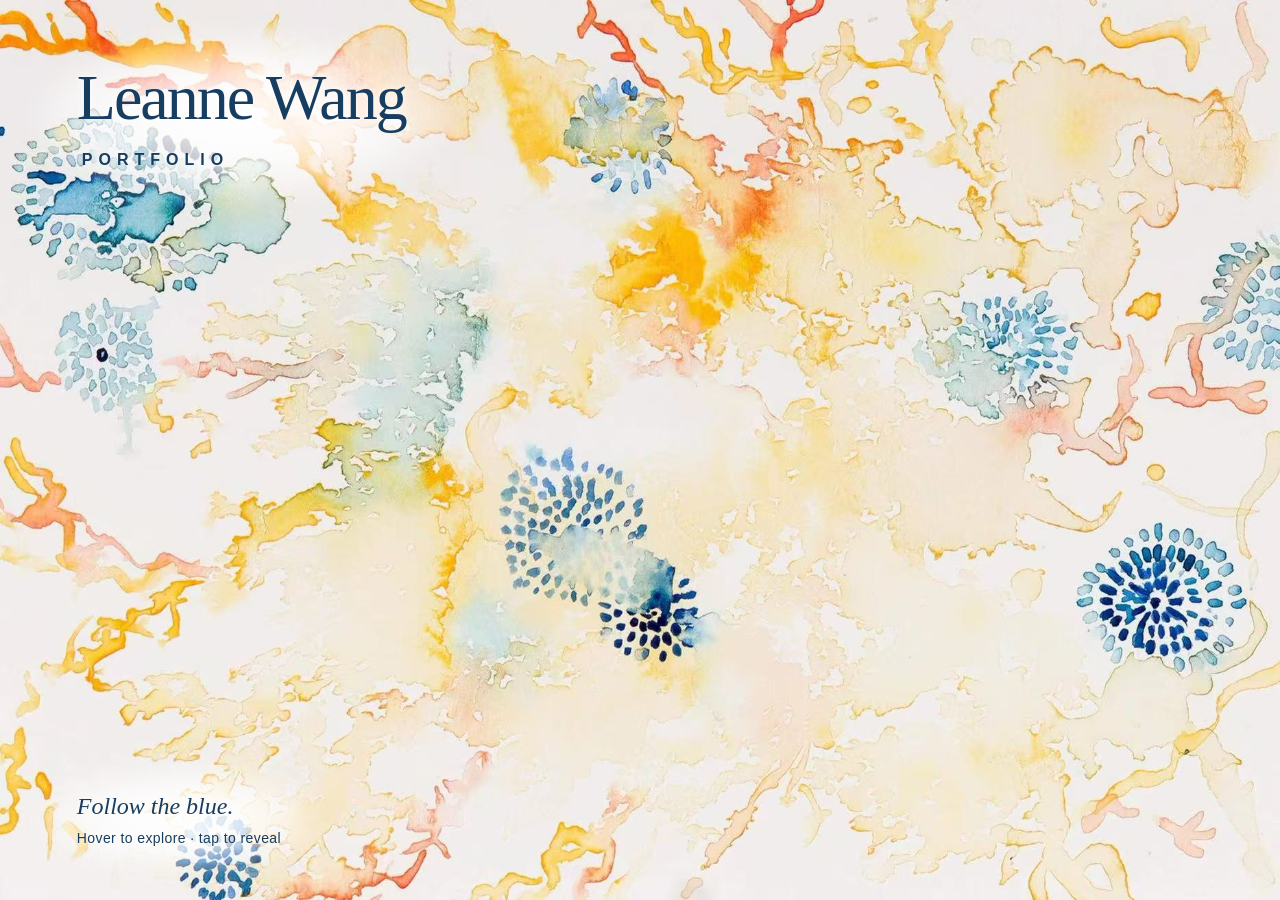
<file: index.html>
<!doctype html>
<html lang="en"><head><meta charset="utf-8"><meta name="viewport" content="width=device-width,initial-scale=1"><meta name="theme-color" content="#eeebe7"><title>Leanne Wang | Portfolio</title><meta name="description" content="Leanne Wang’s portfolio. Explore design, fine art, and AI through an interactive watercolor landscape."><link rel="icon" href="favicon.svg"><link rel="stylesheet" href="style.css"></head>
<body><main id="canvas" aria-label="Leanne Wang portfolio"><div class="artboard" id="artboard"><img class="artwork" src="watercolor.jpg" alt="An abstract watercolor painting with orange and yellow flowing forms and circular blue clusters."><a class="portal design" href="design.html" aria-label="Explore Design" data-name="Design"><span class="fragment" aria-hidden="true"></span><span class="ring" aria-hidden="true"></span><span class="category">Design</span></a><a class="portal fine" href="art.html" aria-label="Explore Fine Art" data-name="Fine Art"><span class="fragment" aria-hidden="true"></span><span class="ring" aria-hidden="true"></span><span class="category">Fine Art</span></a><a class="portal ai" href="ai.html" aria-label="Explore AI" data-name="AI"><span class="fragment" aria-hidden="true"></span><span class="ring" aria-hidden="true"></span><span class="category">AI</span></a></div><header><h1>Leanne Wang</h1><p>PORTFOLIO</p></header><div class="hint" id="hint">Follow the blue.<span>Hover to explore · tap to reveal</span></div><div class="selection" aria-live="polite" id="selection"></div><div class="cursor" id="cursor" aria-hidden="true"></div></main><script src="app.js"></script></body></html>
</file>
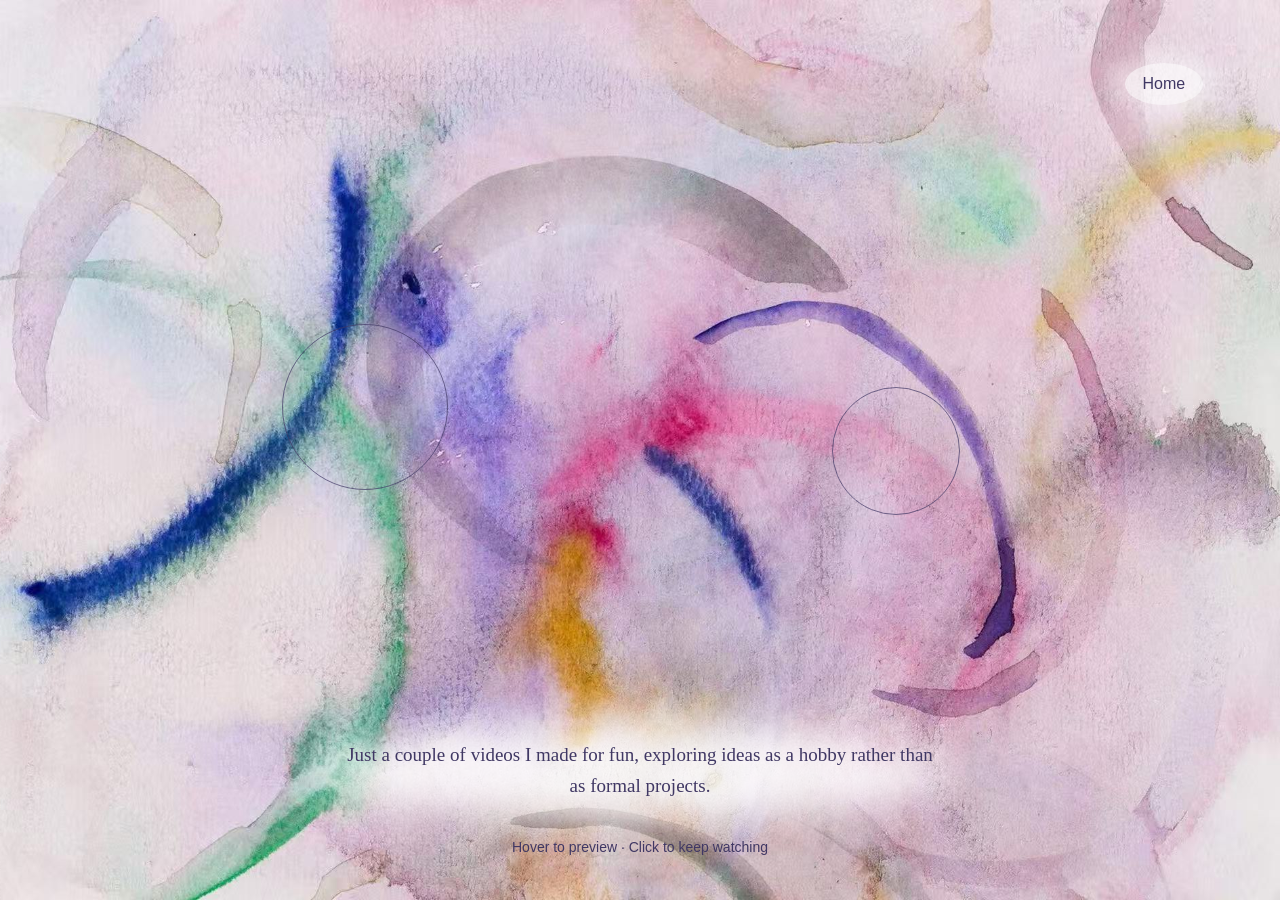
<file: ai.html>
<!doctype html><html lang="en"><head><meta charset="utf-8"><meta name="viewport" content="width=device-width,initial-scale=1"><title>Leanne Wang | Video</title><meta name="description" content="Videos made for fun, as a personal creative hobby."><link rel="icon" href="favicon.svg"><link rel="stylesheet" href="style.css"><link rel="stylesheet" href="video.css"></head><body><main class="video-page"><img class="background" src="art-background.jpg" alt="Soft abstract watercolor background"><a class="home" href="index.html">Home</a><div class="video-node first"><button class="video-dot" aria-label="Preview first video" aria-expanded="false" aria-controls="preview-one"></button><div class="video-preview" id="preview-one"><video controls playsinline muted loop preload="metadata" poster="video-one-poster.jpg" aria-label="First hobby video"><source src="video-one.mp4" type="video/mp4"></video></div></div><div class="video-node second"><button class="video-dot" aria-label="Preview second video" aria-expanded="false" aria-controls="preview-two"></button><div class="video-preview" id="preview-two"><video controls playsinline muted loop preload="metadata" poster="video-two-poster.jpg" aria-label="Second hobby video"><source src="video-two.mp4" type="video/mp4"></video></div></div><p class="caption">Just a couple of videos I made for fun, exploring ideas as a hobby rather than as formal projects.</p><p class="instruction">Hover to preview · Click to keep watching</p></main><script src="video.js"></script></body></html>
</file>
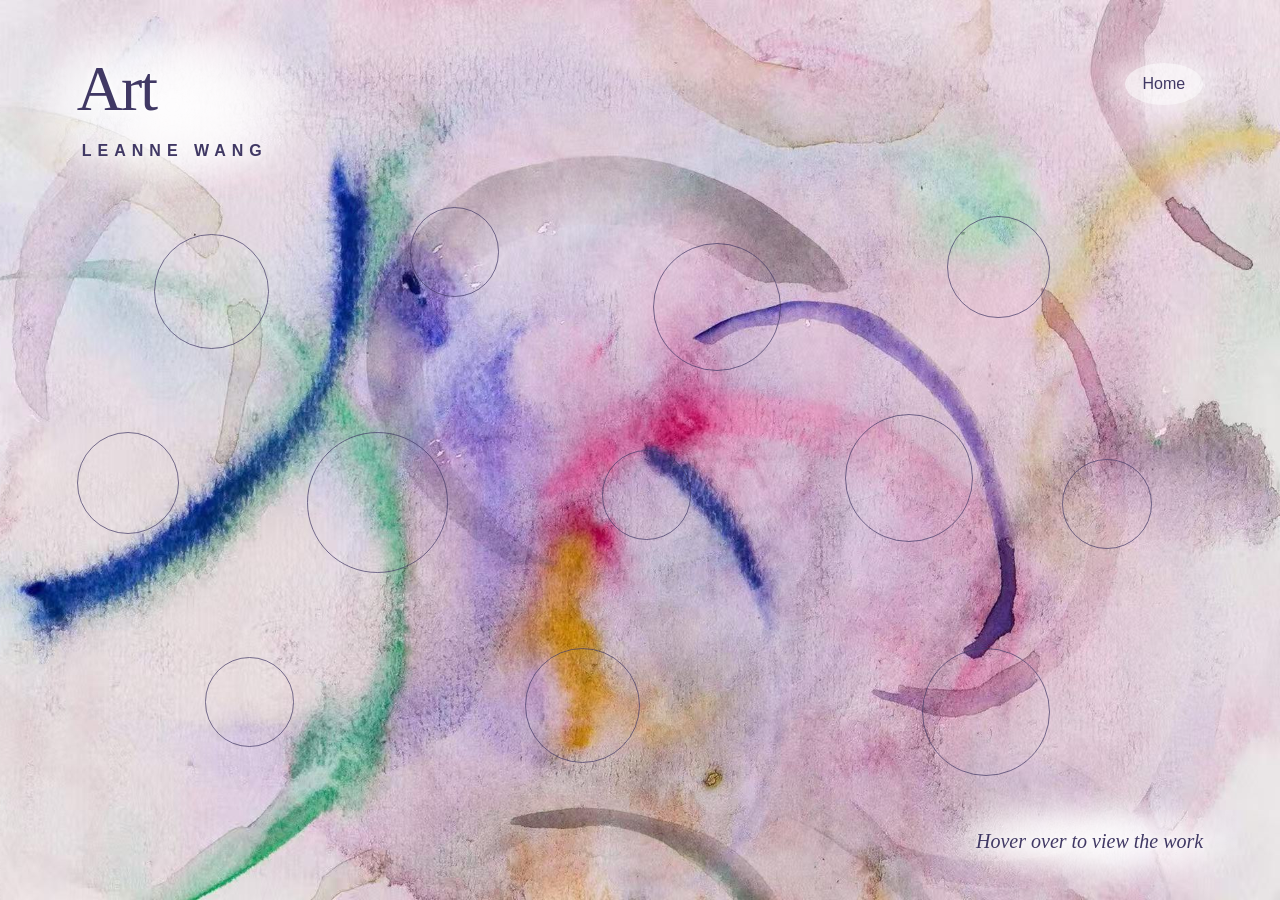
<file: art.html>
<!doctype html><html lang="en"><head><meta charset="utf-8"><meta name="viewport" content="width=device-width,initial-scale=1"><meta name="theme-color" content="#eeebe7"><title>Art | Leanne Wang</title><meta name="description" content="Explore Leanne Wang’s fine art portfolio."><link rel="icon" href="favicon.svg"><link rel="stylesheet" href="style.css"><link rel="stylesheet" href="design.css"><link rel="stylesheet" href="art.css"></head><body><main class="design-page art-page" id="canvas"><div class="artboard" id="artboard"><img class="artwork" src="art-background.jpg" alt="A flowing abstract watercolor in pink, purple, green, and blue."><button class="work-dot art-dot" style="--x:12%;--y:26%;--size:9%" data-work="art-1" aria-label="Preview artwork 1" aria-expanded="false"></button><button class="work-dot art-dot" style="--x:32%;--y:23%;--size:7%" data-work="art-2" aria-label="Preview artwork 2" aria-expanded="false"></button><button class="work-dot art-dot" style="--x:51%;--y:27%;--size:10%" data-work="art-3" aria-label="Preview artwork 3" aria-expanded="false"></button><button class="work-dot art-dot" style="--x:74%;--y:24%;--size:8%" data-work="art-4" aria-label="Preview artwork 4" aria-expanded="false"></button><button class="work-dot art-dot" style="--x:6%;--y:48%;--size:8%" data-work="art-5" aria-label="Preview artwork 5" aria-expanded="false"></button><button class="work-dot art-dot" style="--x:24%;--y:48%;--size:11%" data-work="art-6" aria-label="Preview artwork 6" aria-expanded="false"></button><button class="work-dot art-dot" style="--x:47%;--y:50%;--size:7%" data-work="art-7" aria-label="Preview artwork 7" aria-expanded="false"></button><button class="work-dot art-dot" style="--x:66%;--y:46%;--size:10%" data-work="art-8" aria-label="Preview artwork 8" aria-expanded="false"></button><button class="work-dot art-dot" style="--x:83%;--y:51%;--size:7%" data-work="art-9" aria-label="Preview artwork 9" aria-expanded="false"></button><button class="work-dot art-dot" style="--x:16%;--y:73%;--size:7%" data-work="art-10" aria-label="Preview artwork 10" aria-expanded="false"></button><button class="work-dot art-dot" style="--x:41%;--y:72%;--size:9%" data-work="art-11" aria-label="Preview artwork 11" aria-expanded="false"></button><button class="work-dot art-dot" style="--x:72%;--y:72%;--size:10%" data-work="art-12" aria-label="Preview artwork 12" aria-expanded="false"></button></div><header><h1>Art</h1><p>LEANNE WANG</p></header><a class="home-link" href="index.html">Home</a><div class="hint">Hover over to view the work</div><section class="work-preview" id="work-view" aria-labelledby="work-title" aria-hidden="true"><img class="work-image" alt="" id="work-image"><div class="work-caption"><h2 id="work-title"></h2><p id="work-description"></p></div></section></main><script src="art-works.js"></script><script src="design.js"></script></body></html>
</file>
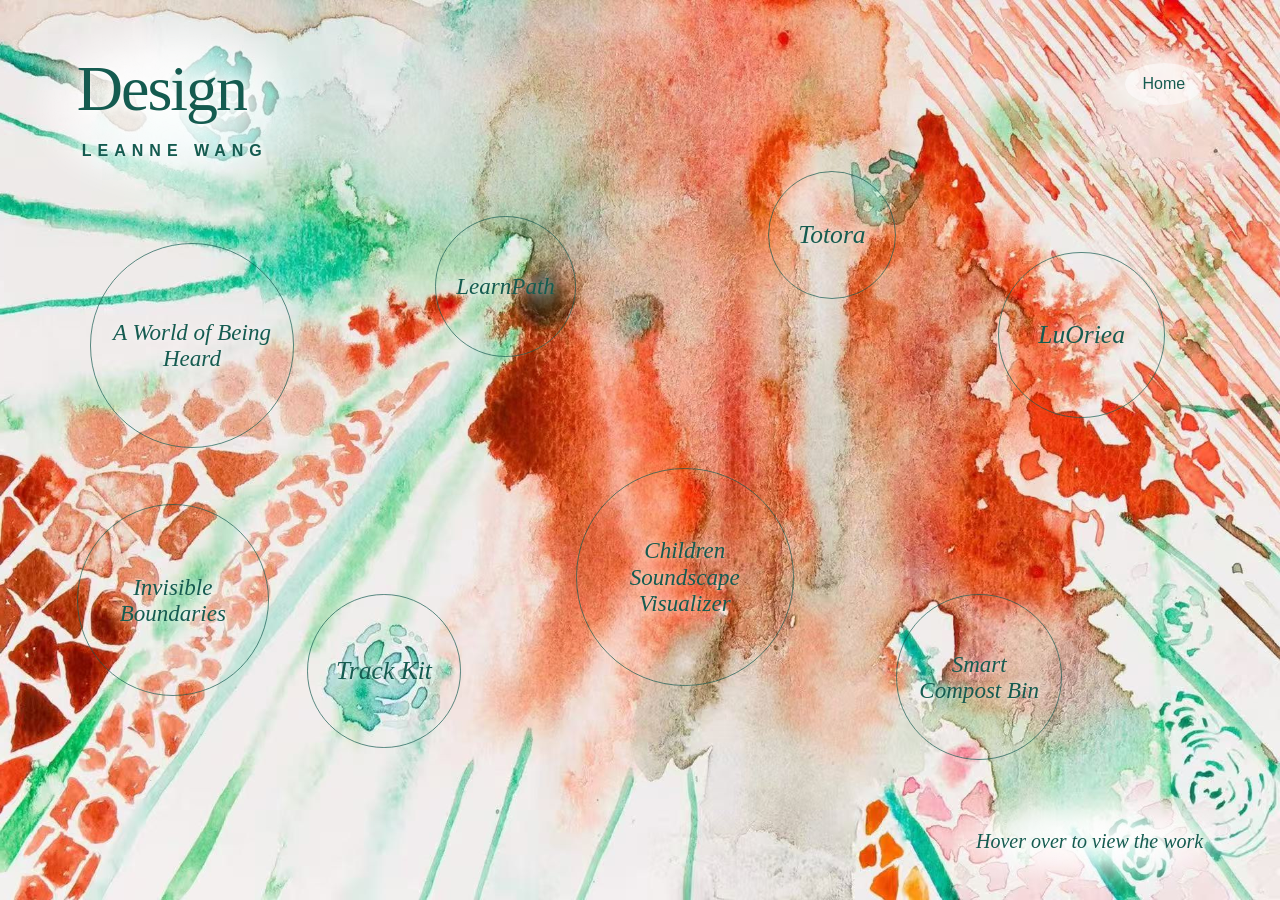
<file: design.html>
<!doctype html><html lang="en"><head><meta charset="utf-8"><meta name="viewport" content="width=device-width,initial-scale=1"><meta name="theme-color" content="#eeebe7"><title>Design | Leanne Wang</title><meta name="description" content="Explore Leanne Wang’s design work, including Track Kit, a playful music-inspired journaling toolkit."><link rel="icon" href="favicon.svg"><link rel="stylesheet" href="style.css"><link rel="stylesheet" href="design.css"></head><body><main class="design-page" id="canvas"><div class="artboard" id="artboard"><img class="artwork" src="design-watercolor.jpg" alt="Orange and green watercolor with small green circular patterns."><button class="work-dot dot-track-kit" style="--x:24%;--y:66%;--size:12%" data-work="track-kit" aria-label="Preview Track Kit" aria-controls="work-view" aria-expanded="false"><span>Track Kit</span></button><button class="work-dot dot-being-heard" style="--x:7%;--y:27%;--size:16%" data-work="being-heard" aria-label="Preview A World of Being Heard" aria-controls="work-view" aria-expanded="false"><span>A World of Being Heard</span></button><button class="work-dot dot-learnpath" style="--x:34%;--y:24%;--size:11%" data-work="learnpath" aria-label="Preview LearnPath" aria-controls="work-view" aria-expanded="false"><span>LearnPath</span></button><button class="work-dot dot-totora" style="--x:60%;--y:19%;--size:10%" data-work="totora" aria-label="Preview Totora" aria-controls="work-view" aria-expanded="false"><span>Totora</span></button><button class="work-dot dot-luoriea" style="--x:78%;--y:28%;--size:13%" data-work="luoriea" aria-label="Preview LuOriea" aria-controls="work-view" aria-expanded="false"><span>LuOriea</span></button><button class="work-dot dot-soundscape" style="--x:45%;--y:52%;--size:17%" data-work="soundscape" aria-label="Preview Children Soundscape Visualizer" aria-controls="work-view" aria-expanded="false"><span>Children Soundscape Visualizer</span></button><button class="work-dot dot-compost" style="--x:70%;--y:66%;--size:13%" data-work="compost" aria-label="Preview Smart Compost Bin" aria-controls="work-view" aria-expanded="false"><span>Smart Compost Bin</span></button><button class="work-dot dot-boundaries" style="--x:6%;--y:56%;--size:15%" data-work="boundaries" aria-label="Preview Invisible Boundaries" aria-controls="work-view" aria-expanded="false"><span>Invisible Boundaries</span></button></div><header><h1>Design</h1><p>LEANNE WANG</p></header><a class="home-link" href="index.html">Home</a><div class="hint">Hover over to view the work</div><section class="work-preview" id="work-view" aria-labelledby="work-title" aria-hidden="true"><img class="work-image" alt="" id="work-image"><div class="work-caption"><h2 id="work-title"></h2><p id="work-description"></p></div></section></main><script src="works.js"></script><script src="design.js"></script></body></html>
</file>
<file: style.css>
*{box-sizing:border-box}html,body{margin:0;min-height:100%;background:#eeebe7;color:#173e60}body{font-family:Arial,Helvetica,sans-serif}button{font:inherit}main{position:relative;min-height:100svh;overflow:hidden;isolation:isolate}.artboard{position:absolute;width:100%;height:100%;inset:0;--board-w:100vw;--board-h:100vh}.artwork{width:100%;height:100%;object-fit:fill;display:block;pointer-events:none;user-select:none}header{position:absolute;top:7%;left:6%;pointer-events:none;z-index:3}h1{font-family:Georgia,'Times New Roman',serif;font-size:clamp(38px,5vw,78px);line-height:1.1;font-weight:400;letter-spacing:-2px;margin:0;text-shadow:0 1px 15px #eeebe7}header p{font-size:14px;letter-spacing:6px;margin:18px 0 0 5px;font-weight:600}.portal{position:absolute;padding:0;background:none;border:none;border-radius:50%;cursor:pointer;color:#173e60;aspect-ratio:1;width:17%;display:grid;place-items:center;isolation:isolate;touch-action:manipulation;-webkit-tap-highlight-color:transparent}.fine{left:81.8%;top:56.9%}.design{left:38.3%;top:51.1%;width:16.4%}.ai{left:42.2%;top:7.5%;width:11.6%}.ai .category{font-size:clamp(24px,2.4vw,36px)}.fragment{position:absolute;inset:0;border-radius:50%;background-image:url('watercolor.jpg');background-repeat:no-repeat;opacity:0;transition:transform 850ms cubic-bezier(.2,.7,.2,1),opacity 350ms,filter 650ms;z-index:-1}.portal:hover .fragment,.portal:focus-visible .fragment,.portal.pinned .fragment{opacity:1;transform:scale(1.13) rotate(10deg);filter:drop-shadow(0 12px 15px #1c56752a) saturate(1.2)}.ring{position:absolute;inset:-12%;border:1px solid #1d587568;border-radius:50%;opacity:0;transform:scale(.8);transition:opacity 500ms,transform 800ms;pointer-events:none}.portal:hover .ring,.portal:focus-visible .ring,.portal.pinned .ring{opacity:1;transform:scale(1)}.category{position:relative;z-index:2;font-family:Georgia,serif;font-style:italic;font-size:clamp(24px,3vw,48px);letter-spacing:-1px;background:#f5f3ecc9;padding:12px 20px;border-radius:50%;box-shadow:0 0 24px 22px #f5f3ec9c;opacity:0;transform:translateY(12px) scale(.88);transition:opacity 300ms,transform 500ms;white-space:nowrap}.portal:hover .category,.portal:focus-visible .category,.portal.pinned .category{opacity:1;transform:translateY(0) scale(1)}.portal:focus-visible{outline:2px solid #173e60;outline-offset:10px}.hint{position:absolute;left:6%;bottom:6%;font-family:Georgia,serif;font-style:italic;font-size:24px;pointer-events:none;transition:opacity .5s;text-shadow:0 0 12px #eeebe7}.hint span{display:block;font:14px Arial,sans-serif;letter-spacing:.4px;margin-top:10px}.selection{position:absolute;right:6%;bottom:5%;font-size:14px;letter-spacing:2px;pointer-events:none}.cursor{position:fixed;left:0;top:0;width:18px;height:18px;border:1px solid #224f6c;border-radius:50%;pointer-events:none;z-index:10;opacity:0;transition:width .3s,height .3s,background .3s;transform:translate(-50%,-50%)}.cursor.active{width:42px;height:42px;background:#427e9818}.ripple{position:absolute;border:1px solid #38789975;border-radius:50%;width:16px;height:16px;pointer-events:none;animation:spread 1400ms ease-out forwards;z-index:4}@keyframes spread{from{transform:translate(-50%,-50%) scale(1);opacity:.7}to{transform:translate(-50%,-50%) scale(8);opacity:0}}@media (hover:none){.category{opacity:1;transform:none;font-size:23px;padding:7px 11px;box-shadow:0 0 12px 7px #f5f3ec8a}.hint span{font-size:13px}.cursor{display:none}}@media(max-width:650px){main{min-height:100svh}.artboard{top:22%;height:59%;}.artwork{object-fit:fill}header{top:7%;left:7%}h1{font-size:48px}.portal{width:22%}.fine{left:78%;top:55.5%;width:22%}.design{left:35.5%;top:50%;width:22%}.ai{left:40.5%;top:5.5%;width:15%;min-width:44px}.ai .category{font-size:22px}.category{font-size:22px;padding:6px 9px}.hint{left:7%;bottom:7%;font-size:22px}.hint span{font-size:13px}.selection{right:7%;bottom:3%;font-size:12px}.ring{inset:-5%}}@media(prefers-reduced-motion:reduce){*,*:before,*:after{transition:none!important;animation:none!important}.ripple{display:none}.portal:hover .fragment,.portal:focus-visible .fragment,.portal.pinned .fragment{transform:none}}
header,.hint{isolation:isolate}header::before,.hint::before{content:"";position:absolute;z-index:-1;inset:-28px -38px;border-radius:50%;background:radial-gradient(ellipse at center,rgba(255,255,255,.96) 0%,rgba(255,255,255,.82) 40%,rgba(255,255,255,.34) 68%,rgba(255,255,255,0) 100%);filter:blur(13px);pointer-events:none}header p{font-size:16px;text-shadow:0 0 10px white}.hint::before{inset:-25px -32px}header h1,.hint{text-shadow:0 1px 10px #fff,0 0 22px #fff8}

.portal{text-decoration:none}
</file>
<file: video.css>
body{color:#403864}.video-page{min-height:100svh;position:relative;overflow:hidden}.background{position:absolute;inset:0;width:100%;height:100%;object-fit:fill}.home{position:absolute;right:6%;top:7%;color:inherit;text-decoration:none;padding:12px 18px;background:#ffffffb0;box-shadow:0 0 20px 12px #ffffff70;border-radius:50%;font-size:16px}.home:hover{text-decoration:underline}.video-node{position:absolute;width:13vw;min-width:85px;aspect-ratio:1}.first{left:22%;top:36%}.second{left:65%;top:43%;width:10vw}.video-dot{width:100%;height:100%;border-radius:50%;border:1px solid #403864b0;background:transparent;cursor:pointer;transition:box-shadow .4s}.video-dot:hover,.video-dot[aria-expanded="true"]{box-shadow:0 0 35px #ffffffa0}.video-dot:focus-visible,.home:focus-visible{outline:2px solid #403864;outline-offset:6px}.video-preview{position:fixed;z-index:5;width:min(560px,calc(100vw - 32px));opacity:0;visibility:hidden;transform:scale(.88);transition:opacity .45s,transform .55s,visibility 0s .45s;pointer-events:none}.video-preview.visible{opacity:1;visibility:visible;transform:scale(1);transition:opacity .45s,transform .55s,visibility 0s;pointer-events:auto}.video-preview::before{content:"";position:absolute;inset:-24px;background:#ffffffe8;filter:blur(22px);z-index:-1;border-radius:35%}video{display:block;width:100%;aspect-ratio:16/9;background:#16151a;object-fit:contain;border-radius:3px}.caption{position:absolute;bottom:11%;left:50%;transform:translateX(-50%);width:min(600px,85%);text-align:center;font:19px/1.6 Georgia,serif;margin:0;isolation:isolate}.caption::before{content:"";position:absolute;inset:-22px;background:#ffffffda;filter:blur(22px);border-radius:50%;z-index:-1}.instruction{position:absolute;bottom:5%;width:100%;text-align:center;font-size:14px;margin:0}@media(max-width:650px){.first{left:18%;top:29%;width:23vw}.second{left:64%;top:48%;width:20vw}.caption{font-size:17px;bottom:13%}.instruction{font-size:13px;bottom:5%}}@media(prefers-reduced-motion:reduce){.video-preview{transition:none;transform:none}}.video-loading{position:absolute;inset:0;display:grid;place-items:center;margin:0;color:white;background:#16151ac9;font:15px/1.4 Georgia,serif;pointer-events:none}
</file>
<file: design.css>
.design-page{color:#155b50}.design-page header{top:6%}.work-dot{position:absolute;left:24%;top:66%;width:12%;min-width:90px;aspect-ratio:1;border:1px solid #155b50b0;border-radius:50%;background:transparent;color:#155b50;cursor:pointer;display:grid;place-items:center;padding:8px;transition:border-color .4s,box-shadow .4s}.work-dot span{font:italic clamp(20px,2.2vw,34px)/1.15 Georgia,serif;white-space:nowrap;text-shadow:0 0 12px white,0 0 20px #fff9}.work-dot:hover{border-color:#155b50;box-shadow:0 0 25px #ffffff70}.work-dot:focus-visible{outline:2px solid #155b50;outline-offset:6px}.home-link{position:absolute;right:6%;top:7%;color:inherit;font-size:16px;text-decoration:none;padding:12px 18px;background:#ffffffb0;box-shadow:0 0 20px 12px #ffffff70;border-radius:50%;z-index:4}.home-link:hover{text-decoration:underline;text-underline-offset:5px}.home-link:focus-visible{outline:2px solid #155b50}.work-preview{position:fixed;z-index:6;width:min(360px,calc(100vw - 32px));margin:0;pointer-events:none;opacity:0;visibility:hidden;transform:scale(.88);transform-origin:var(--origin-x,50%) var(--origin-y,65%);transition:opacity .45s ease,transform .6s cubic-bezier(.2,.75,.2,1),visibility 0s .45s;isolation:isolate}.work-preview::before{content:"";position:absolute;inset:-22px -26px;background:#ffffffed;border-radius:35%;filter:blur(24px);z-index:-1}.work-preview.visible{opacity:1;visibility:visible;transform:scale(1);transition:opacity .45s ease,transform .6s cubic-bezier(.2,.75,.2,1),visibility 0s}.work-image{display:block;width:100%;height:min(48svh,480px);object-fit:contain;filter:drop-shadow(0 6px 16px #174d4625)}.work-caption{text-align:center;padding:15px 8px 0}.work-caption h2{font:400 28px/1.1 Georgia,serif;letter-spacing:-.6px;margin:0 0 9px}.work-caption p{font:15px/1.5 Arial,sans-serif;margin:0;color:#214d45}.design-page .hint span{max-width:320px;line-height:1.5}@media(max-width:650px){.work-dot{left:22%;top:65%;width:17%;min-width:72px}.work-dot span{font-size:21px}.home-link{top:8%;right:6%;font-size:14px;padding:8px 12px}.design-page h1{font-size:44px}.design-page header p{font-size:12px;letter-spacing:3px}.work-preview{width:min(310px,calc(100vw - 32px))}.work-image{height:42svh}.work-caption h2{font-size:25px}.work-caption p{font-size:14px}.design-page .hint span{max-width:260px}}@media(prefers-reduced-motion:reduce){.work-preview{transform:none;transition:none}}
.work-dot{left:var(--x);top:var(--y);width:var(--size);min-width:76px}.work-dot span{white-space:normal;font-size:clamp(18px,1.8vw,28px);line-height:1.15;max-width:90%;overflow-wrap:normal}.dot-track-kit span,.dot-totora span,.dot-luoriea span{font-size:clamp(21px,2vw,32px)}.design-page .hint{left:auto;right:6%;bottom:5%;text-align:right;font:italic 20px/1.4 Georgia,serif}.work-preview{width:min(430px,calc(100vw - 32px))}.work-image{height:min(45svh,450px)}.work-caption h2{font-size:26px}.work-caption p{font-size:15px;line-height:1.45}@media(max-width:650px){.design-page .artboard{top:21%;height:65%}.work-dot{width:var(--size);min-width:70px;left:var(--x);top:var(--y)}.work-dot span{font-size:15px}.dot-track-kit span,.dot-totora span,.dot-luoriea span{font-size:19px}.dot-being-heard{left:3%;top:4%}.dot-learnpath{left:34%;top:5%}.dot-totora{left:67%;top:8%}.dot-luoriea{left:74%;top:33%}.dot-soundscape{left:40%;top:40%;width:26%}.dot-boundaries{left:3%;top:39%;width:24%}.dot-track-kit{left:16%;top:72%}.dot-compost{left:63%;top:72%;width:24%}.design-page .hint{font-size:16px;right:6%;bottom:4%}.work-preview{width:min(310px,calc(100vw - 32px))}.work-image{height:36svh}.work-caption h2{font-size:23px}.work-caption p{font-size:14px}}
</file>
<file: art.css>
.art-page{color:#403864}.art-page .work-dot{border-color:#403864b0;color:#403864;min-width:44px}.art-page .work-dot:hover{border-color:#403864;box-shadow:0 0 22px #ffffff90}.art-page .work-dot:focus-visible{outline-color:#403864}.art-page .work-caption{display:none}.art-page .work-preview{width:min(430px,calc(100vw - 32px))}.art-page .work-image{height:min(56svh,560px);object-fit:contain}.art-page .home-link{color:#403864}@media(max-width:650px){.art-page .artboard{top:21%;height:65%}.art-page .work-dot{left:var(--x);top:var(--y);width:var(--size);min-width:40px}.art-page .work-image{height:48svh}}
</file>
